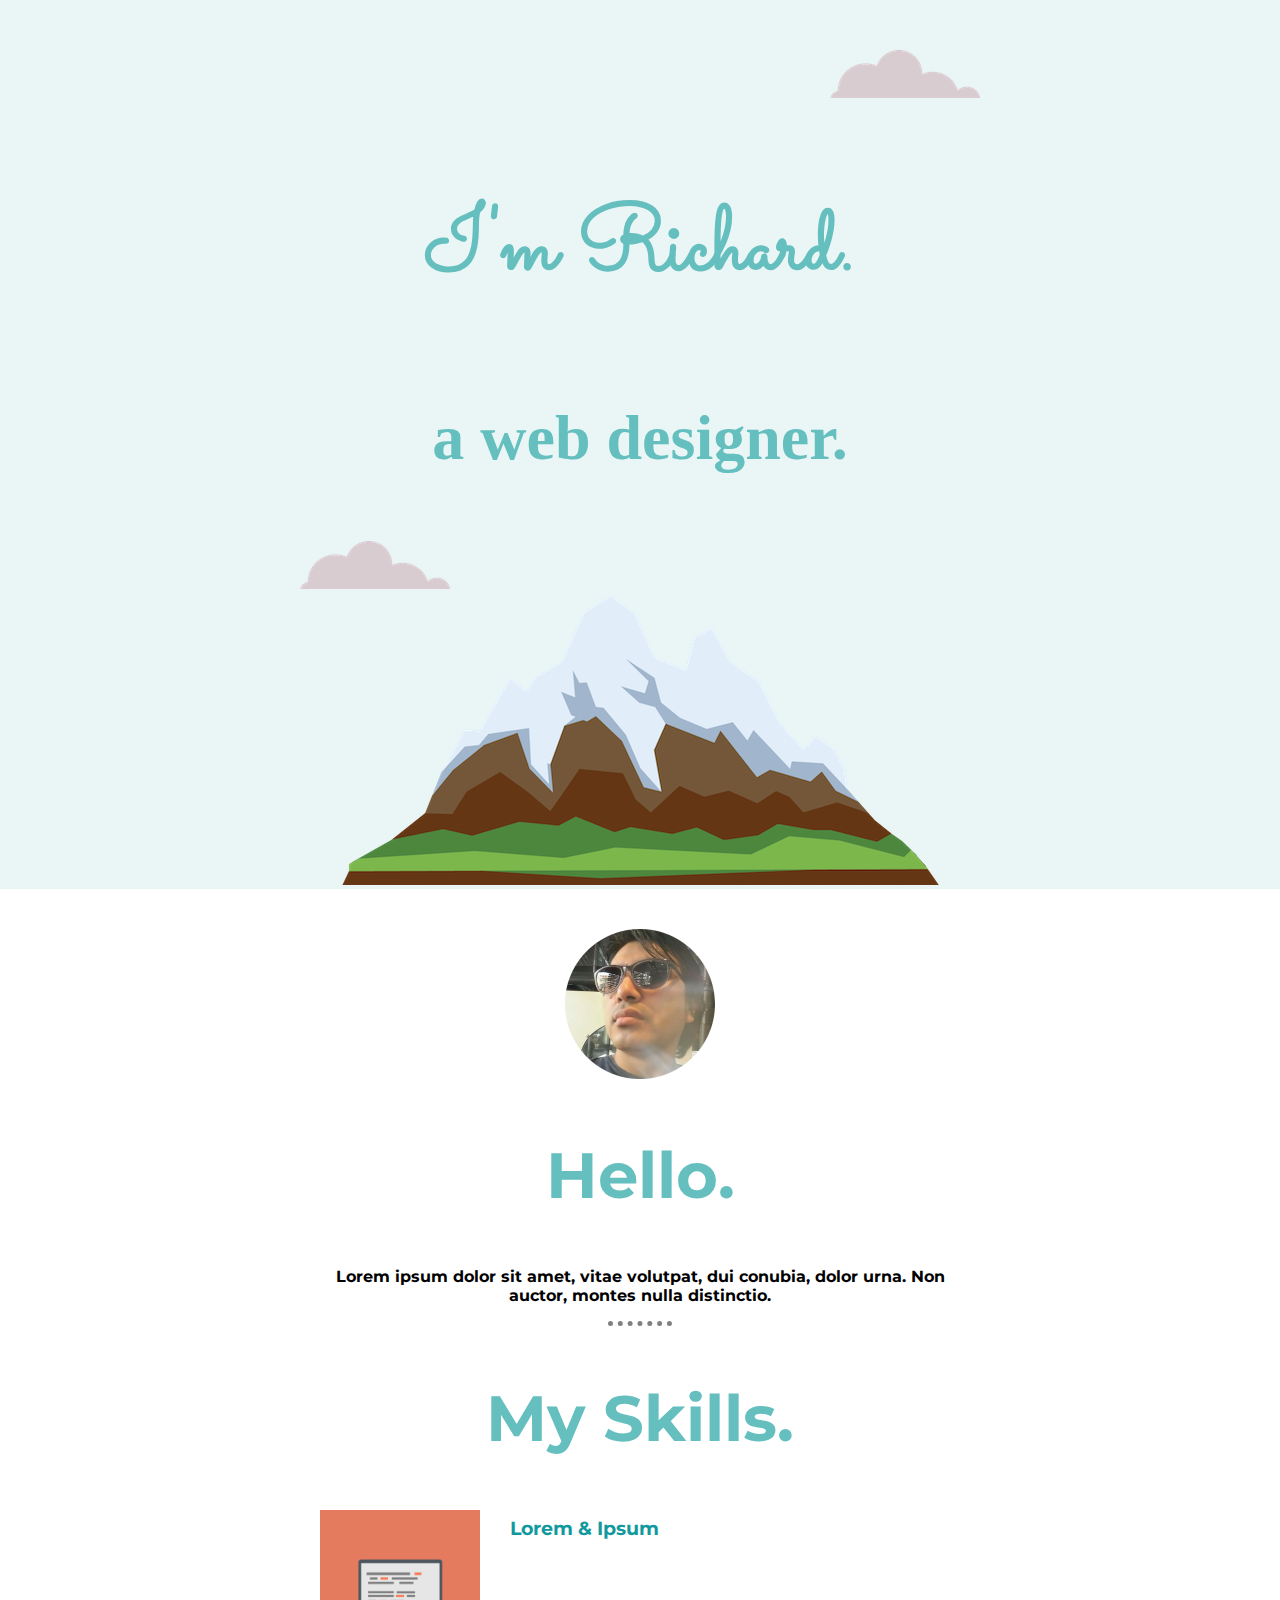
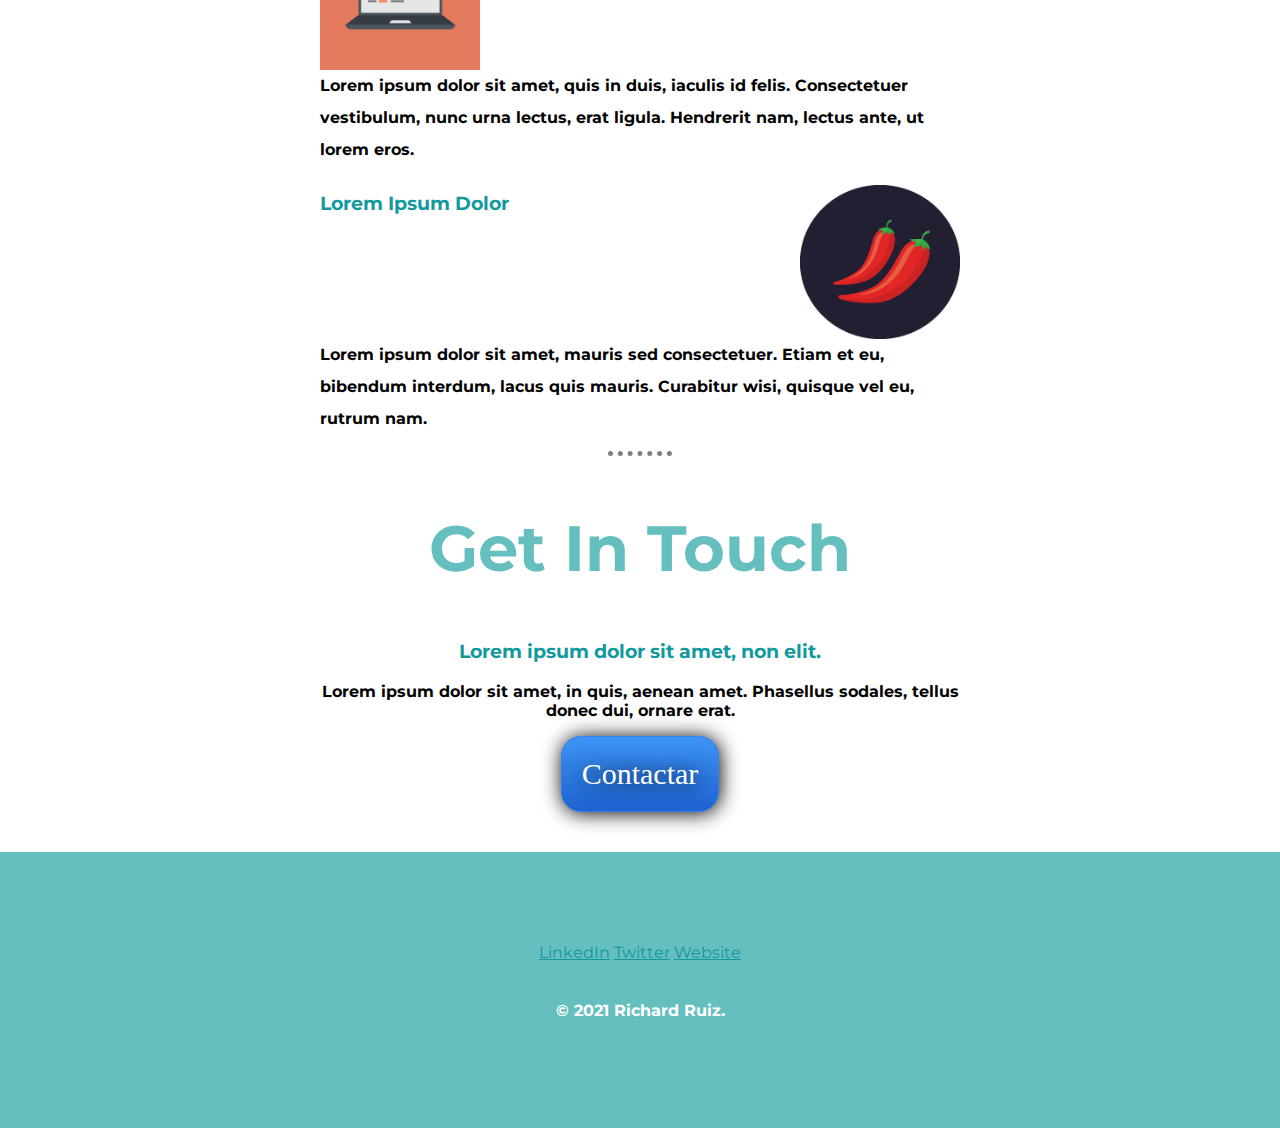
<file: index.html>
<!DOCTYPE html>
<html lang="en" dir="ltr">

<head>
  <meta charset="utf-8">
  <title>Ricardo Alonso Perez Ruiz</title>
  <link rel="stylesheet" href="css/styles.css">
  <link rel="icon" href="favicon.ico">
  <link rel="preconnect" href="https://fonts.gstatic.com">
  <link href="https://fonts.googleapis.com/css2?family=Montserrat:wght@100&family=Sacramento&display=swap" rel="stylesheet">
</head>

<body>
  <div class="top-container">
    <img class="top-cloud" src="images/cloud.png" alt="cloud-img">
    <h1>I'm Richard.</h1>
    <h2>a web designer.</h2>
    <img class="bottom-cloud" src="images/cloud.png" alt="cloud-img">
    <img src="images/mountain.png" alt="mountain-img">
  </div>
  <div class="middle-container">
    <div class="profile">
      <img src="images/circle-150.png" alt="">
      <h2>Hello.</h2>
      <p>Lorem ipsum dolor sit amet, vitae volutpat, dui conubia, dolor urna. Non auctor, montes nulla distinctio.</p>
    </div>
    <hr>
    <div class="skills">
      <h2>My Skills.</h2>
      <div class="skill-row">
        <img class="computer" src="images/computer.png" alt="">
        <h3>Lorem & Ipsum</h3>
        <p class="para-comp">Lorem ipsum dolor sit amet, quis in duis, iaculis id felis. Consectetuer vestibulum, nunc urna lectus, erat ligula. Hendrerit nam, lectus ante, ut lorem eros.</p>
      </div>
      <div class="skill-row">
        <img class="chillies" src="images/chillies.png" alt="">
        <h3>Lorem Ipsum Dolor</h3>
        <p class="para-chillies">Lorem ipsum dolor sit amet, mauris sed consectetuer. Etiam et eu, bibendum interdum, lacus quis mauris. Curabitur wisi, quisque vel eu, rutrum nam.</p>
      </div>
    </div>
    <hr>
    <div class="contact-me">
      <h2>Get In Touch</h2>
      <h3>Lorem ipsum dolor sit amet, non elit.</h3>
      <p>Lorem ipsum dolor sit amet, in quis, aenean amet. Phasellus sodales, tellus donec dui, ornare erat.</p>
      <!-- <a class="btn" href="mailto:name@email.com">CONTACT ME</a> -->
<button
      <a href="mailto:globel99@protonmail.com" class="BUTTON_JRS">Contactar</a>
    </div>
  </div>


  <div class="bottom-container">
    <a class="footer-link" href="https://www.linkedin.com/">LinkedIn</a>
    <a class="footer-link" href="https://twitter.com/">Twitter</a>
    <a class="footer-link" href="https://www.appbrewery.co/">Website</a>
    <p class="nome">© 2021 Richard Ruiz.</p>
  </div>
</body>

</html>
</file>
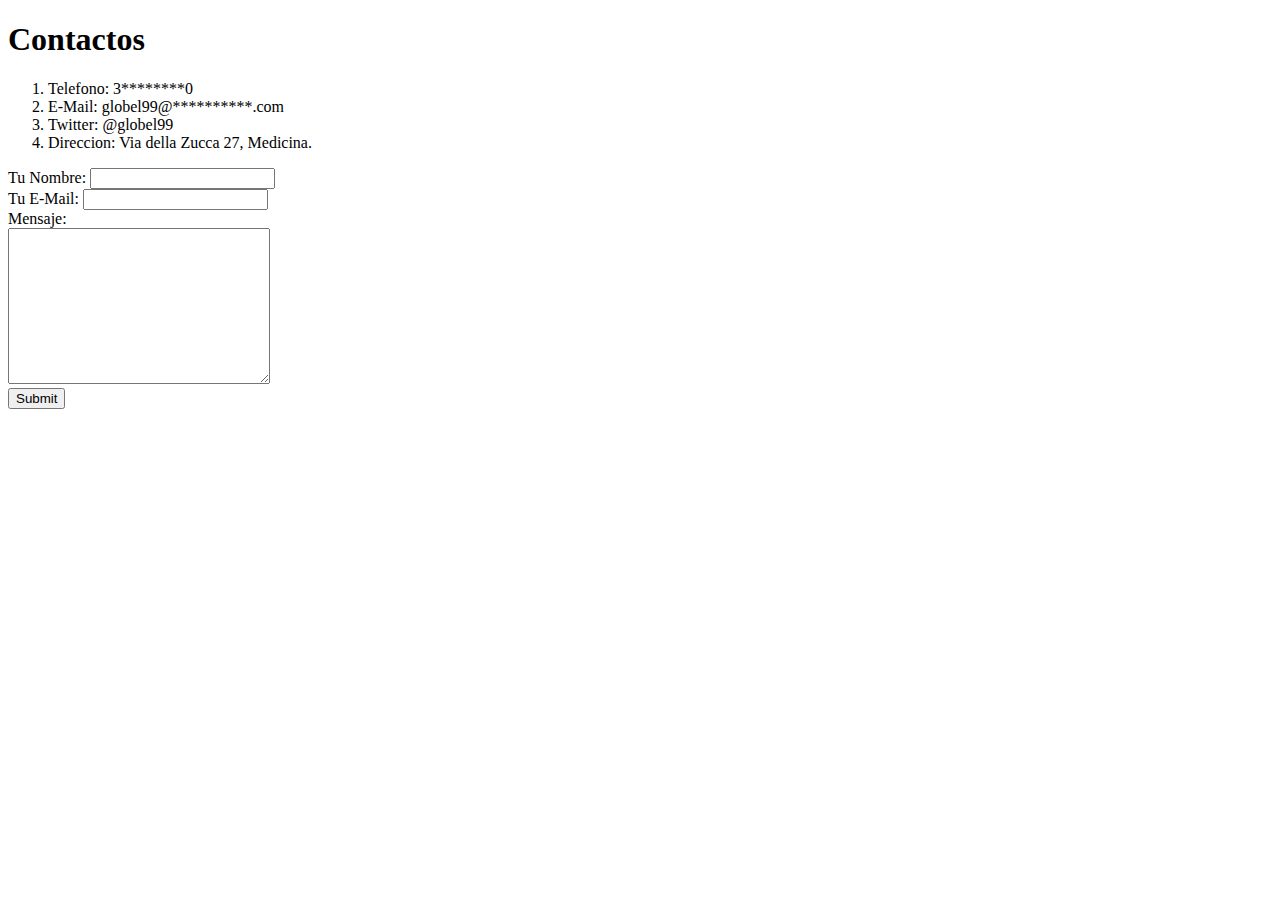
<file: contacts.html>
<!DOCTYPE html>
<html lang="en" dir="ltr">

<head>
  <meta charset="utf-8">
  <title>Contactos</title>
</head>

<body>
  <h1>Contactos</h1>
  <ol>
    <li>Telefono: 3********0</li>
    <li>E-Mail: globel99@**********.com</li>
    <li>Twitter: @globel99</li>
    <li>Direccion: Via della Zucca 27, Medicina.</li>
  </ol>
  <form action="mailto:globel99@protonmail.com" method="post" enctype="text/plain">
    <label>Tu Nombre:</label>
    <input type="text" name="yourName" value=""><br>
    <label>Tu E-Mail: </label>
    <input type="email" name="yourEmail" value=""><br>
    <label>Mensaje:</label><br>
    <textarea name="yourMessage" rows="10" cols="30"></textarea><br>
    <input type="submit" name="">
  </form>
</body>

</html>
</file>
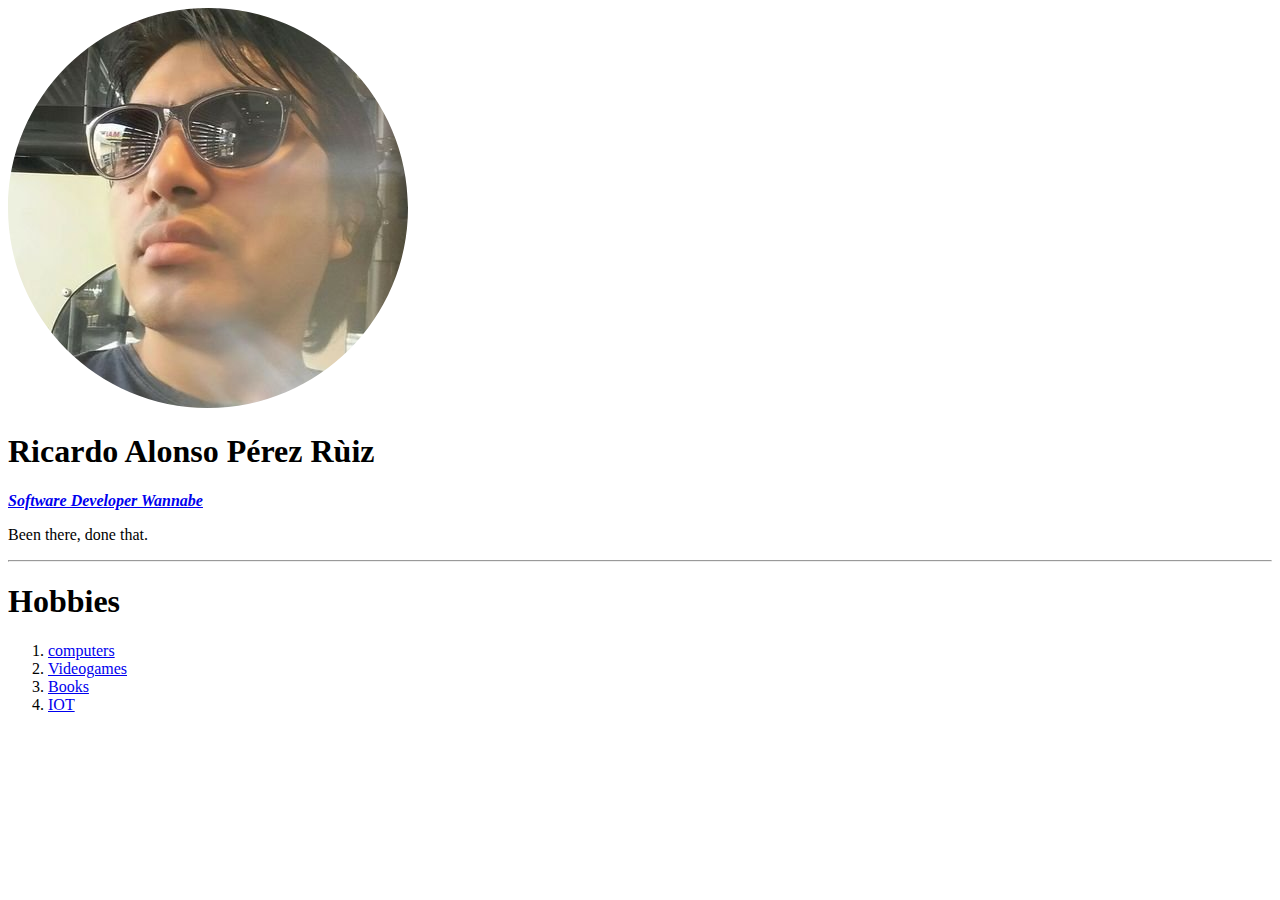
<file: hobbies.html>
<!DOCTYPE html>
<html lang="en" dir="ltr">
  <head>
    <meta charset="utf-8">
    <title>Hobbies</title>
  </head>
  <body>
    <img src="images/circle-rapr.png" alt="Foto de Ricardo">
    <h1>Ricardo Alonso Pérez Rùiz</h1>
    <p><em><strong><a href="https://medium.com/@terezija.semenski/if-youre-a-wannabe-developer-read-this-b9c8b427da5c">Software Developer Wannabe</a></em></strong></p>
    <p>Been there, done that.</p>
    <hr>
    <h1>Hobbies</h1>
    <ol>
      <li><a href="https://archlinux.org/">computers</a></li>
      <li><a href="https://www.nintendo.it/">Videogames</a></li>
      <li><a href="https://www.oreilly.com/">Books</a></li>
      <li><a href="https://beagleboard.org/black">IOT</a></li>
    </ol>
  </body>
</html>
</file>
<file: css/styles.css>
body {
  margin: 0;
  text-align: center;
}

h1 {
  font-size: 5.625em;
  margin-top: 50;
  font-family: 'Sacramento', cursive;
  color: #66BFBF;
  line-height: 2;
}

h2 {
  font-size: 4rem;
  color: #66BFBF;
  font-weight: bolder;
}

h3 {
  color: #11999E;
}

.footer-link {
  color: #11999E;
}

.top-container {
  background-color: #eaf6f6;
  position: relative;
  padding-top: 100px;
}

.middle-container {
  font-family: 'Montserrat', sans-serif;
  padding-top: 40px;
  padding-bottom: 40px;

}

.bottom-container {
  font-family: 'Montserrat', sans-serif;
  background-color: #66bfbf;
  line-height: 2px;
  padding: 100px 0;
}

.bottom-cloud {
  position: absolute;
  left: 300px;
  bottom: 300px;
}

.top-cloud {
  position: absolute;
  top: 50px;
  right: 300px;
}

.skill-row {
  width: 50%;
  margin: auto;
  text-align: left;
  line-height: 2;
}

.profile {
  width: 50%;
  margin: auto;
}

.contact-me {
  width: 50%;
  margin: auto;
}

.computer {
  width: 25%;
  float: left;
  margin-right: 30px;
}

.chillies {
  width: 25%;
  float:right;
  margin-left: 30px;
}

.para-comp {
  clear: left;
}

.para-chillies {
  clear: right;
}

hr {
  border-style: none;
  border-top-style: dotted;
  border-color: grey;
  border-width: thick;
  width: 5%;
}

.nome {
  color: white;
  padding-top: 40px;
}

.footer-link {
  color: #11999e;
  padding-bottom: 2px;
}

.BUTTON_JRS {
   background: #66bfbf;
   background-image: -webkit-linear-gradient(top, #3D94F6, #1E62D0);
   background-image: -moz-linear-gradient(top, #3D94F6, #1E62D0);
   background-image: -ms-linear-gradient(top, #3D94F6, #1E62D0);
   background-image: -o-linear-gradient(top, #3D94F6, #1E62D0);
   background-image: -webkit-gradient(to bottom, #3D94F6, #1E62D0);
   -webkit-border-radius: 20px;
   -moz-border-radius: 20px;
   border-radius: 20px;
   color: #FFFFFF;
   font-family: Brush-script MT;
   font-size: 30px;
   font-weight: 100;
   padding: 20px;
   -webkit-box-shadow: 1px 1px 20px 0 #000000;
   -moz-box-shadow: 1px 1px 20px 0 #000000;
   box-shadow: 1px 1px 20px 0 #000000;
   text-shadow: 1px 1px 20px #000000;
   border: solid #337FED 1px;
   text-decoration: none;
   display: inline-block;
   cursor: pointer;
   text-align: center;
}

.BUTTON_JRS:hover {
   border: solid #337FED 1px;
   background: #1E62D0;
   background-image: -webkit-linear-gradient(top, #1E62D0, #3D94F6);
   background-image: -moz-linear-gradient(top, #1E62D0, #3D94F6);
   background-image: -ms-linear-gradient(top, #1E62D0, #3D94F6);
   background-image: -o-linear-gradient(top, #1E62D0, #3D94F6);
   background-image: -webkit-gradient(to bottom, #1E62D0, #3D94F6);
   -webkit-border-radius: 20px;
   -moz-border-radius: 20px;
   border-radius: 20px;
   text-decoration: none;
}

p {
  color: black;
  font-weight: bold;
}
</file>
